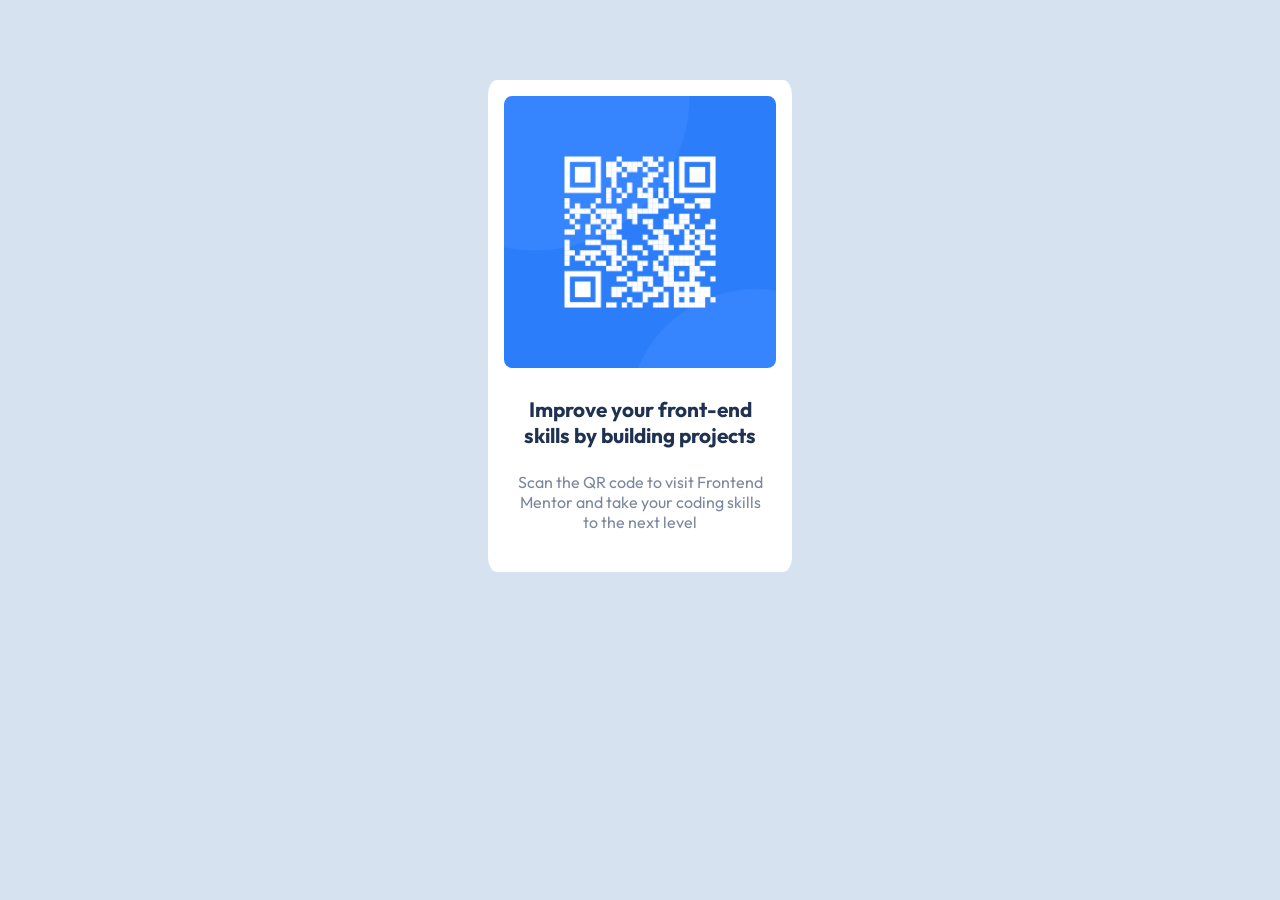
<file: index.html>
<!DOCTYPE html>
<html lang="en">

<head>
  <meta charset="UTF-8" />
  <meta name="viewport" content="width=device-width, initial-scale=1.0" />
  <!-- displays site properly based on user's device -->

  <link rel="icon" type="image/png" sizes="32x32" href="./images/favicon-32x32.png" />
  <link rel="stylesheet" href="style.css" />
  <link rel="preconnect" href="https://fonts.googleapis.com" />
  <link rel="preconnect" href="https://fonts.gstatic.com" crossorigin />
  <link href="https://fonts.googleapis.com/css2?family=Outfit:wght@400;700&display=swap" rel="stylesheet" />

  <title>QR code component</title>
</head>

<body>
  <main>
    <div class="container">
      <img src="images/image-qr-code.png" alt="qr-code-img" />
      <h1>Improve your front-end skills by building projects</h1>
      <p>
        Scan the QR code to visit Frontend Mentor and take your coding skills
        to the next level
      </p>
    </div>
  </main>
</body>

</html>
</file>
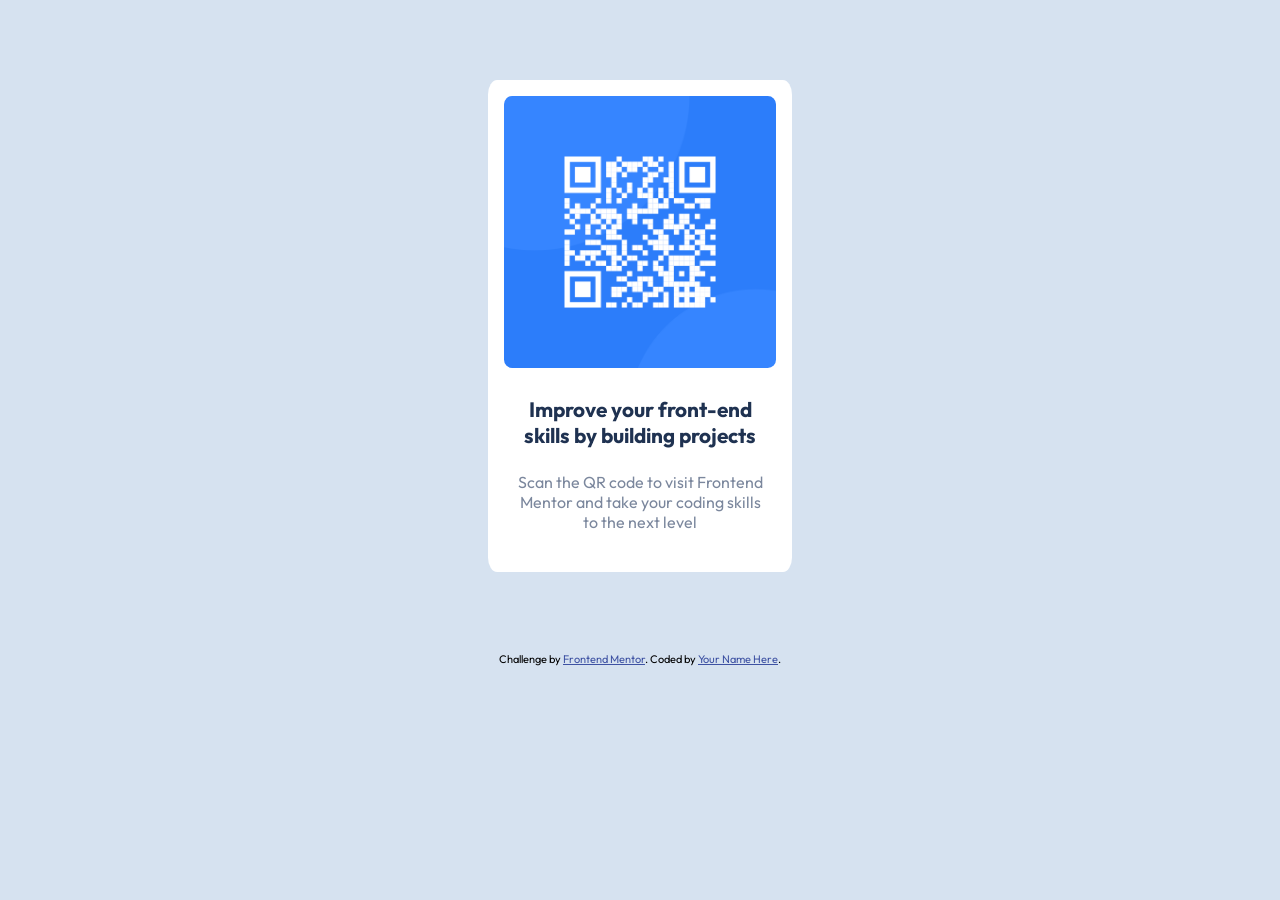
<file: qr-code-component-main/index.html>
<!DOCTYPE html>
<html lang="en">
<head>
  <meta charset="UTF-8">
  <meta name="viewport" content="width=device-width, initial-scale=1.0"> <!-- displays site properly based on user's device -->

  <link rel="icon" type="image/png" sizes="32x32" href="./images/favicon-32x32.png">
  <link rel="stylesheet" href="style.css">
  <link rel="preconnect" href="https://fonts.googleapis.com">
  <link rel="preconnect" href="https://fonts.gstatic.com" crossorigin>
  <link href="https://fonts.googleapis.com/css2?family=Outfit:wght@400;700&display=swap" rel="stylesheet">
  
  <title>Frontend Mentor | QR code component</title>

  <!-- Feel free to remove these styles or customise in your own stylesheet 👍 -->
  <style>
    .attribution { font-size: 11px; text-align: center; }
    .attribution a { color: hsl(228, 45%, 44%); }
  </style>
</head>
<body>

  <div class="container">
    <img src="images/image-qr-code.png" alt="qr-code-img">
    <h1>Improve your front-end skills by building projects</h1>
    <p>Scan the QR code to visit Frontend Mentor and take your coding skills to the next level</p>



  </div>

  <div class="attribution">
    Challenge by <a href="https://www.frontendmentor.io?ref=challenge" target="_blank">Frontend Mentor</a>. 
    Coded by <a href="#">Your Name Here</a>.
  </div>
</body>
</html>
</file>
<file: style.css>
body{
 background-color: hsl(212, 45%, 89%);
 font-family: 'Outfit', sans-serif;
}

p{
    color: hsl(220, 15%, 55%);
    font-weight: 400;
    font-size: 1rem;
    margin: 1.5rem;
}

h1{
    color: hsl(218, 44%, 22%);
    font-weight: 700;
    font-size: 1.3rem;
    margin: 1.5rem;
}

.container{
    border-radius: 3%;
    width: 19rem;
    margin: 5rem auto;
    background-color: hsl(0, 0%, 100%);
    text-align: center;
    padding-bottom: 1rem;

}

img{
    margin-top: 1rem;
    width: 17rem;   
    border-radius: 3%;
}
</file>
<file: qr-code-component-main/style.css>
body{
 background-color: hsl(212, 45%, 89%);
 font-family: 'Outfit', sans-serif;
}

p{
    color: hsl(220, 15%, 55%);
    font-weight: 400;
    font-size: 1rem;
    margin: 1.5rem;
}

h1{
    color: hsl(218, 44%, 22%);
    font-weight: 700;
    font-size: 1.3rem;
    margin: 1.5rem;
}

.container{
    border-radius: 3%;
    width: 19rem;
    margin: 5rem auto;
    background-color: hsl(0, 0%, 100%);
    text-align: center;
    padding-bottom: 1rem;

}

img{
    margin-top: 1rem;
    width: 17rem;   
    border-radius: 3%;
}
</file>
